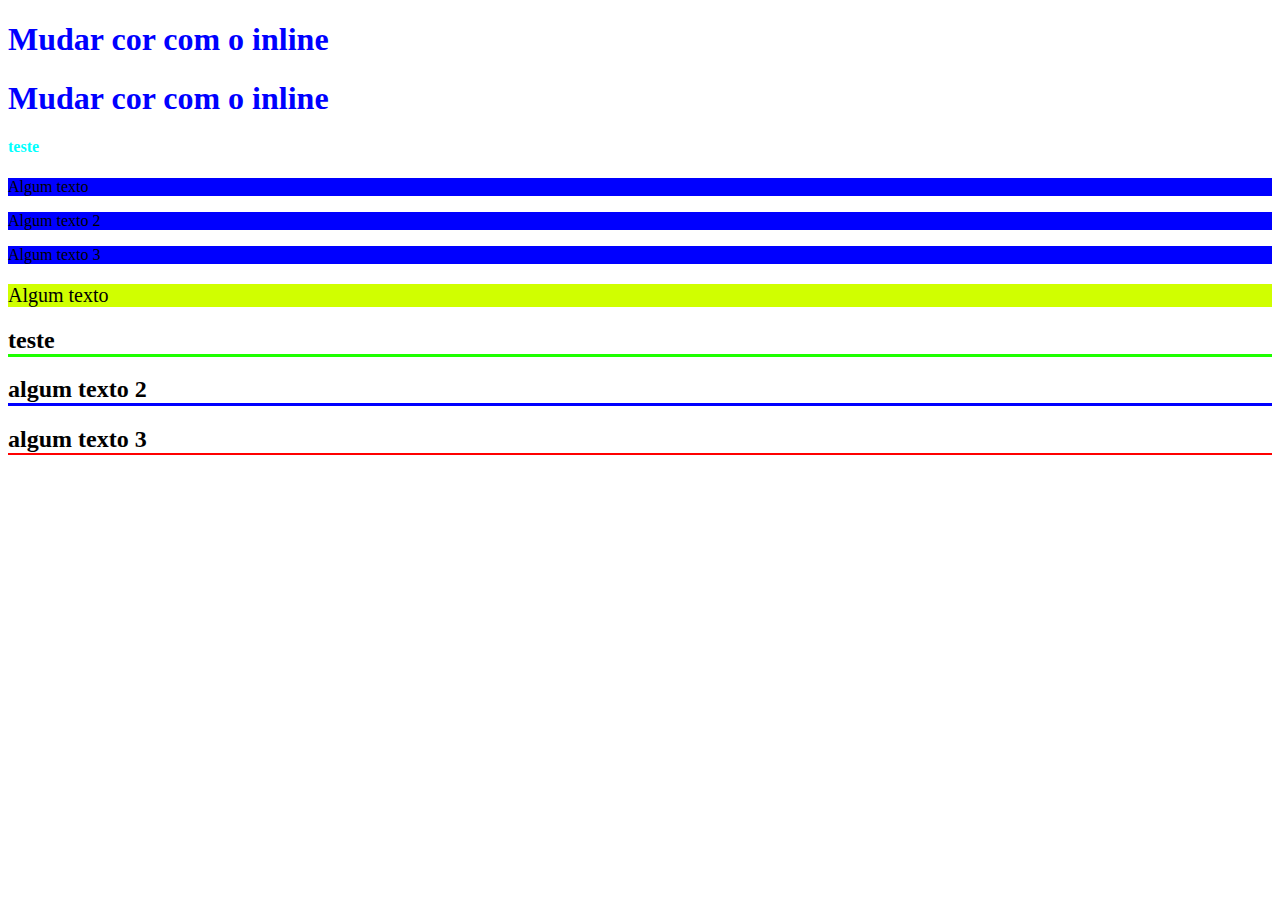
<file: CursoWeb/CSS/index.html>
<!DOCTYPE html>
<html lang="en">
<head>
    <meta charset="UTF-8">
    <meta name="viewport" content="width=device-width, initial-scale=1.0">
    <title>Document</title>
    <link rel="stylesheet" href="titles.css">
</head>
<body>
    <!-- inline CSS -->
    <h1 style="color: blue"> Mudar cor com o inline</h1>
    <h1 style="color: blue"> Mudar cor com o inline</h1>

    <h4>teste</h4>

    <!-- classes  -->
     <p class="Minhaclass">Algum texto</p>
     <p class="Minhaclass">Algum texto 2 </p>
     <p class="Minhaclass">Algum texto 3 </p>

     <!-- IDs -->
     <p id="meuTexto">Algum texto</p>

    <!-- multiplas regras, ordem de css  -->

    <!-- id > class > seletor de tag -->
    <h2 id="algumtitulo" class="titulo">teste</h2>
    <h2 class="titulo">algum texto 2</h2>
    <h2>algum texto 3</h2>

    

</body>
</html>
</file>
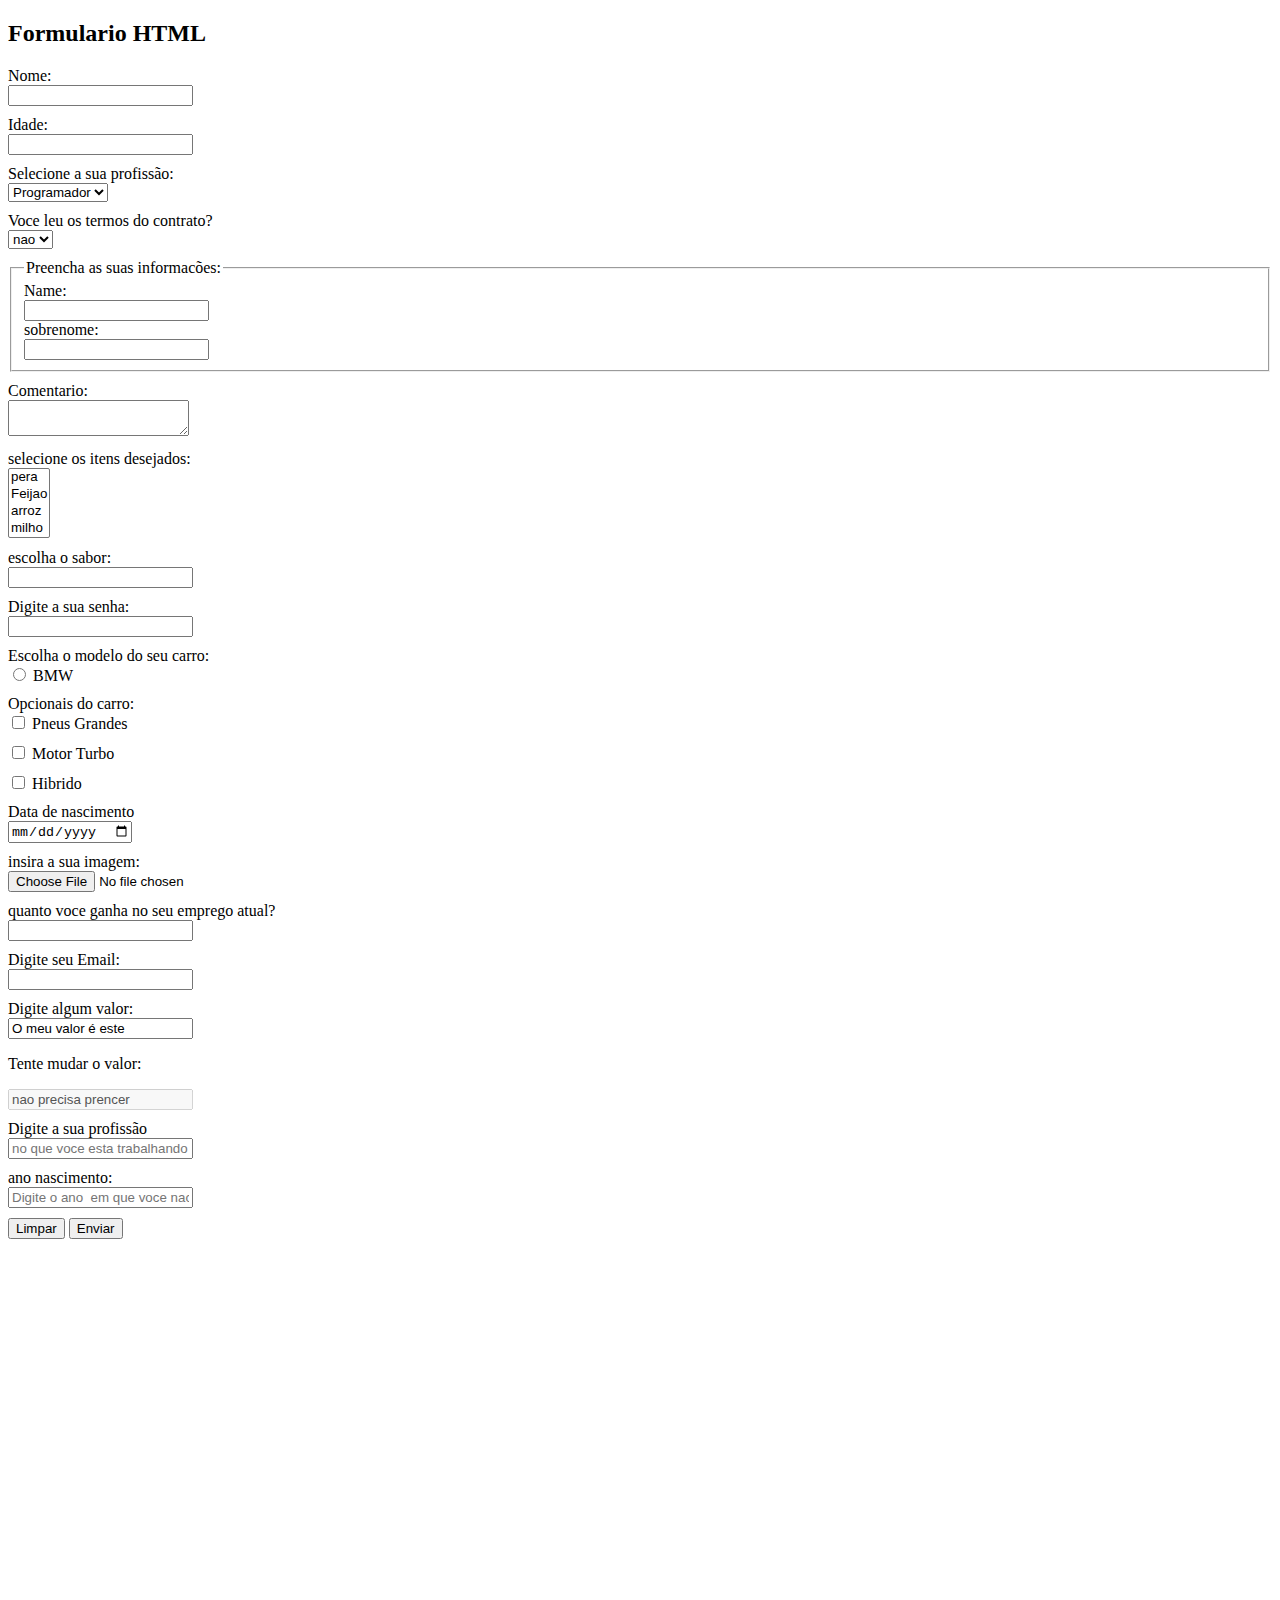
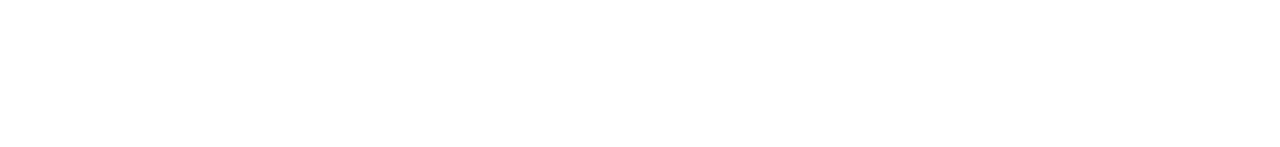
<file: CursoWeb/FORM/index.html>
<!DOCTYPE html>
<html lang="en">
<head>
    <meta charset="UTF-8">
    <meta name="viewport" content="width=device-width, initial-scale=1.0">
    <title>Formularios</title>
    <link rel="stylesheet" href="./css/styles.css">
</head>
<body>
    <h2>Formulario HTML</h2>
    <!-- Primeiro formulario -->
    <!-- atributos do formulario -->
    <form action="register.php" method="GET">  <!-- obter / postar -->
        <div>
            <label>Nome:</label>
            <input type="text">
        </div>

        <!-- Atributo nome -->
        <div>
            <!-- Atributo label -->
           <label for="Age">Idade:</label>
           <input type="text" name="age">
        </div>

        <!-- select  -->
        <div>
            <label for="job">Selecione a sua profissão:</label>
            <select name="job">
                <option value="Programador">Programador</option>
                <option value="Tester">Tester</option>
                <option value="Devops">Devops</option>
            </select>
        </div>

        <!-- Atributo select -->
         <div>
            <label for="contract">Voce leu os termos do contrato?</label>
            <select name="contract">
                <option value="Sim">Sim</option>
                <option value="nao" selected>nao</option>
            </select>
         </div>

         <!-- fieldset e legend -->
          <div>
            <fieldset>
                <legend>Preencha as suas informacões:</legend>
                <label for="firstname">Name:</label>
                <input type="text" name="firstname">
                <label for="lastname">sobrenome:</label>
                <input type="text" name="lastname">
            </fieldset>
          </div>

         <!-- textarea -->
          <div>
            <label for="comment">Comentario:</label>
            <textarea name="comment"></textarea>
          </div>

         <!--   multiplas opcoes -->
            <div>
                <label for="items">selecione os itens desejados:</label>
                <select name="items" multiple>
                    <option value="pera">pera</option>
                    <option value="feijao">Feijao</option>
                    <option value="arroz">arroz</option>
                    <option value="milho">milho</option>
                </select>
            </div>

            <!-- datalist -->

        <div>
            <label for="flavor">escolha o sabor:</label>
            <input type="text" list="flavor" name="flavor">

            <datalist id="flavor">
                <option value="Cereja">Cereja</option>
                <option value="Morango">Morango</option>
                <option value="Abacaxi">Abacaxi</option>
                <option value="Chocolate">Chocolate</option>
            </datalist>
        </div>

        <!-- senha -->
        <div>
            <label for="password">Digite a sua senha:</label>
            <input type="password" name="password">
        </div>

        <!-- radio button -->

        <div>
            <label for="car_model">Escolha o modelo do seu carro:</label>
            <div class="radio">
                <input type="radio" value="bmw" name="car_model">
                <label for="bmw">BMW</label>
            </div>
        </div>

        <!-- checkbox -->
         <div>
            <label for="optionals">Opcionais do carro:</label>
            
            <div class="radio">
                <input type="checkbox" name="optionals[]" value="big_tires">
                <label for="big_tires">Pneus Grandes</label>
            </div>
            <div class="radio">
                <input type="checkbox" name="optionals[]" value="big_tires">
                <label for="turbo_engine">Motor Turbo</label>
            </div>
            <div class="radio">
                <input type="checkbox" name="optionals[]" value="big_tires">
                <label for="hybrid">Hibrido</label>
            </div>

         </div>

         <!-- datas -->
         <div>
            <label for="birthday">Data de nascimento</label>
            <input type="date" name="birthday">
         </div>

         <!-- arquivos -->
          <div>
            <label for="image">insira a sua imagem:</label>
            <input type="file" name="image">
          </div>

          <!-- numeros -->
           <div>
            <label for="salary">quanto voce ganha no seu emprego atual?</label>
            <input type="number" name="salary">
           </div>

           <!-- Email -->
            <div>
                <label for="email">Digite seu Email:</label>
                <input type="email" name="email">
            </div>
           
            <!-- value -->
            <div>
                <label for="value">Digite algum valor:</label>
                <input type="text" value="O meu valor é este" name="value">
            </div> 

            <!-- disable -->
            <div>
                <p>Tente mudar o valor:</p>
                <input type="text" value="nao precisa prencer" disabled>
            </div>

            <!-- placeholder -->
             <div>
                <label for="currentjob">Digite a sua profissão</label>
                <input type="text" name="currentjob" placeholder="no que voce esta trabalhando atual?">
             </div>

            <!-- required -->
             <div>
                <label for="birthyear">ano nascimento:</label>
                <input type="text" placeholder="Digite o ano  em que voce naceu" required>
            </div>
        <!-- resetar form -->
         <input type="reset" value="Limpar">

        <!-- envio de form -->
         <input type="submit" value="Enviar">



    </form>
    
</body>
</html>
</file>
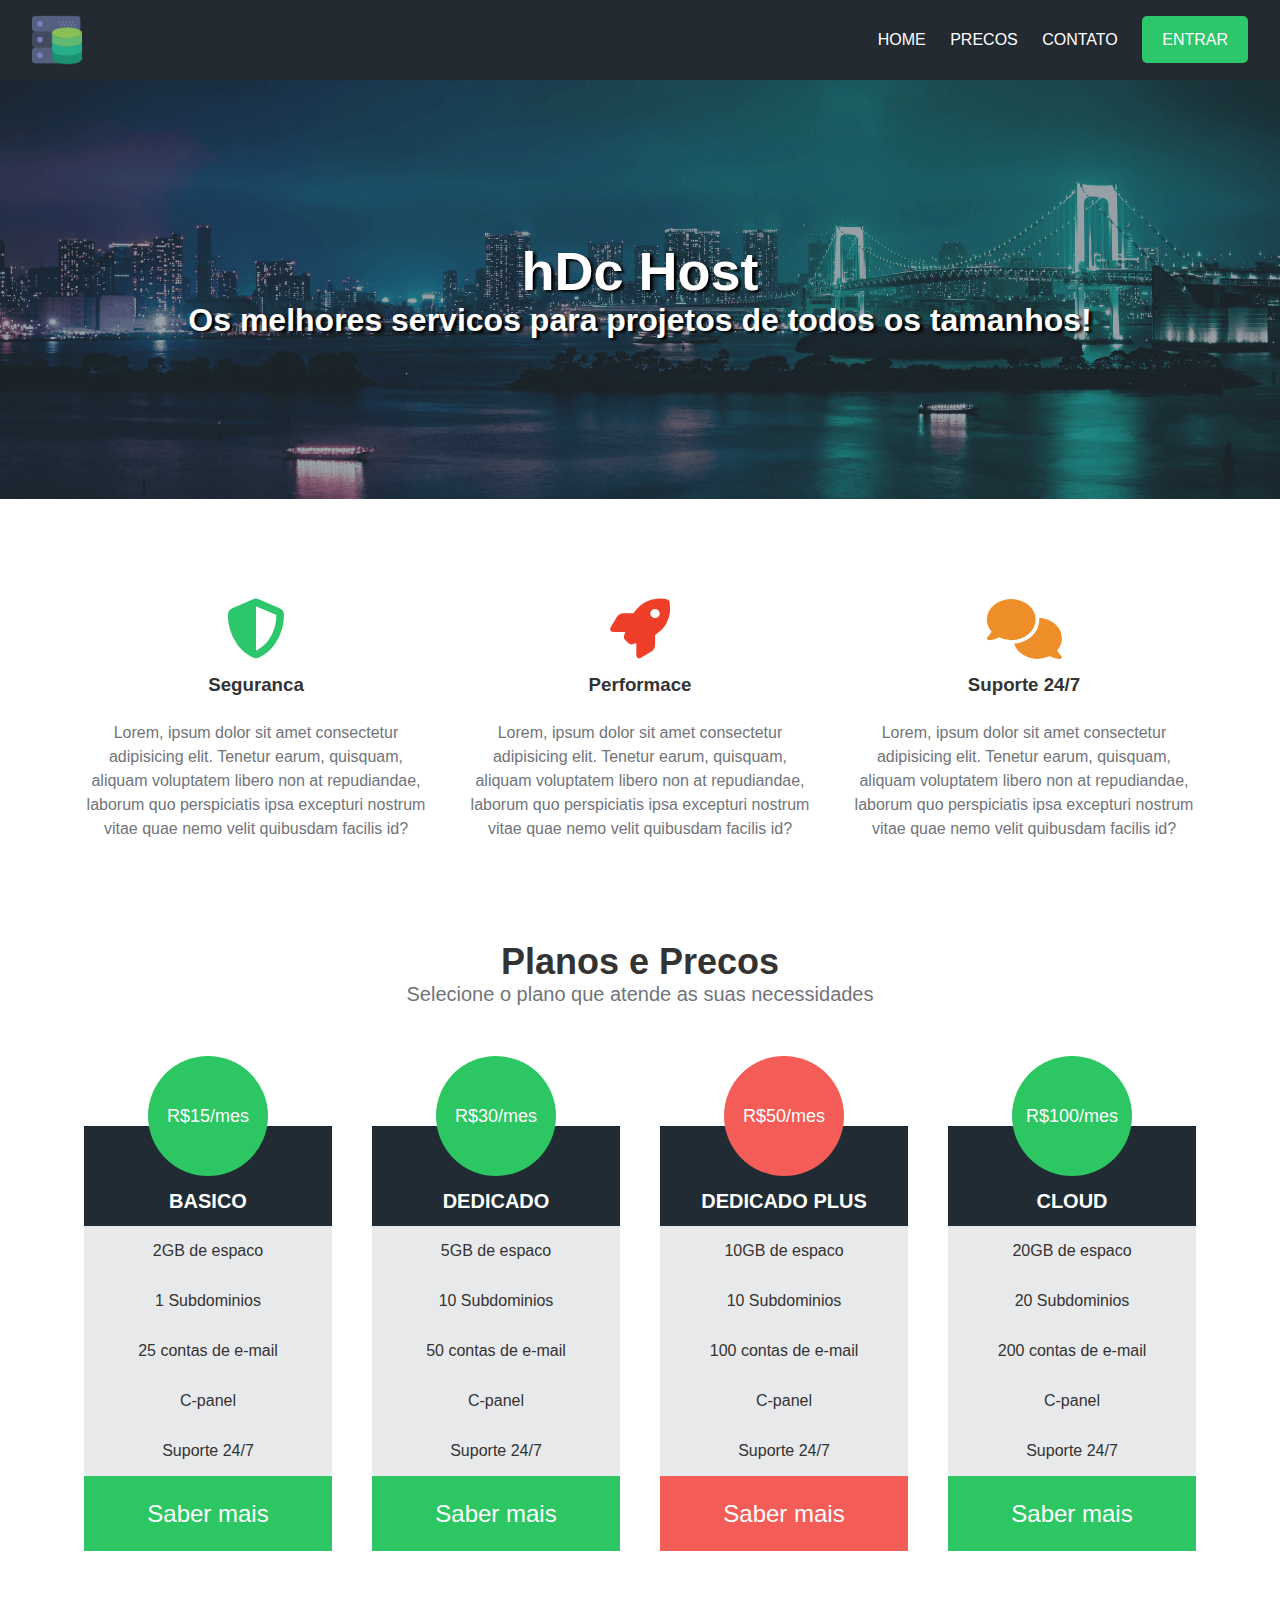
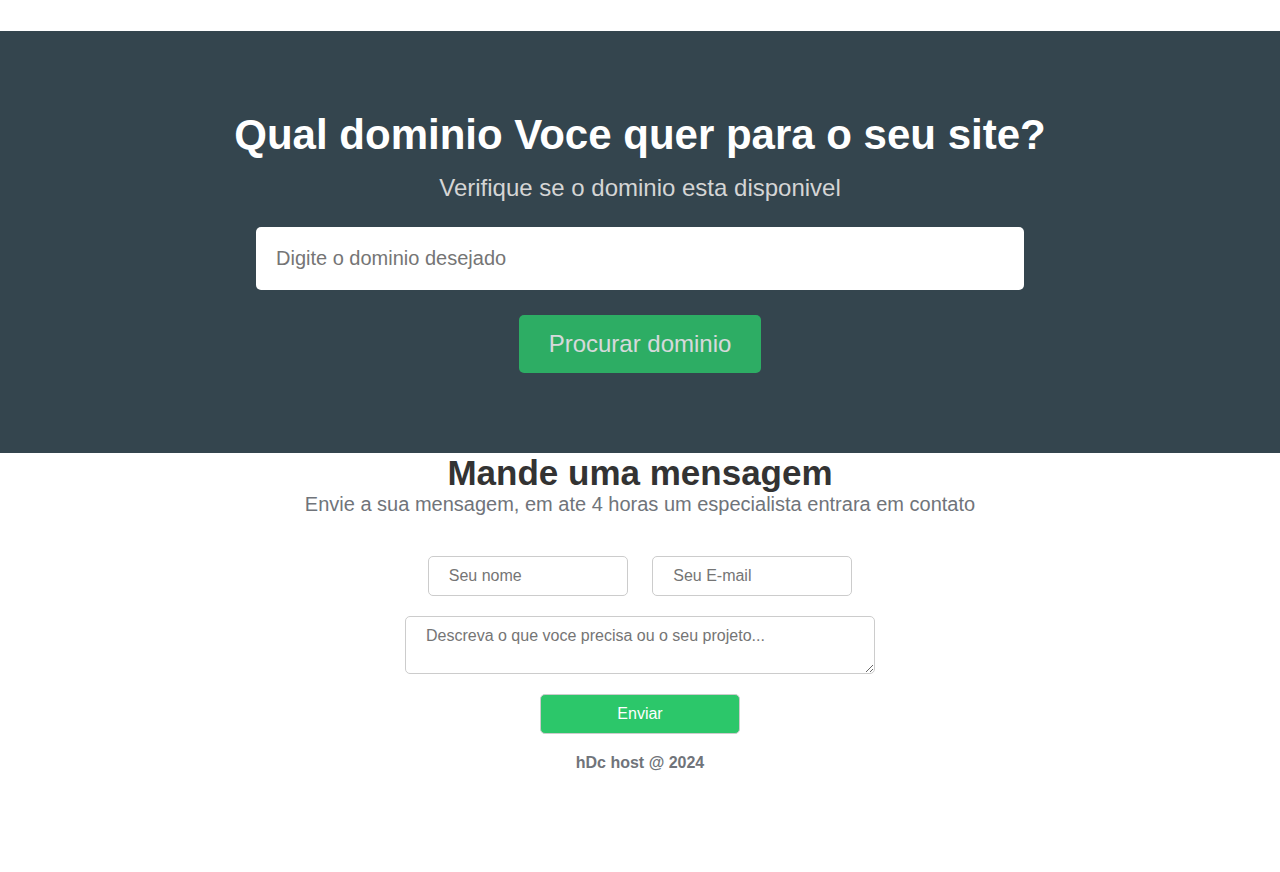
<file: CursoWeb/HDC_host/index.html>
<!DOCTYPE html>
<html lang="en">

<head>
    <meta charset="UTF-8">
    <meta name="viewport" content="width=device-width, initial-scale=1.0">
    <title>Document</title>
    <!-- icon -->
    <link rel="stylesheet" href="https://cdnjs.cloudflare.com/ajax/libs/font-awesome/6.7.2/css/all.min.css"
        integrity="sha512-Evv84Mr4kqVGRNSgIGL/F/aIDqQb7xQ2vcrdIwxfjThSH8CSR7PBEakCr51Ck+w+/U6swU2Im1vVX0SVk9ABhg=="
        crossorigin="anonymous" referrerpolicy="no-referrer" />
    <link rel="stylesheet" href="css/styles.css">
</head>

<body>
    <div class="conteiner">
        <div class="navbar-container">
            <nav>
                <a href="#">
                    <img src="img/hdchostlogo.png" alt="hDC Host" class="logo">
                </a>

                <ul class="navbar-items">
                    <li>
                        <a href="#">Home</a>
                    </li>
                    <li>
                        <a href="#">Precos</a>
                    </li>
                    <li>
                        <a href="#">Contato</a>
                    </li>
                    <li>
                        <a href="#" class="default-btn">Entrar</a>
                    </li>
                </ul>
            </nav>

        </div>
        <main>
            <!-- conteudo principal -->
            <div class="main-banner">
                <h1>hDc Host</h1>
                <p>Os melhores servicos para projetos de todos os tamanhos!</p>
            </div>

            <section class="services-container">
                <ul>
                    <li>
                        <i class="fas fa-shield-alt"></i>
                        <h3>Seguranca</h3>
                        <p>Lorem, ipsum dolor sit amet consectetur adipisicing elit. Tenetur earum, quisquam, aliquam
                            voluptatem libero non at repudiandae, laborum quo perspiciatis ipsa excepturi nostrum vitae
                            quae nemo velit quibusdam facilis id?</p>
                    </li>

                    <li>
                        <i class="fas fa-rocket"></i>
                        <h3>Performace</h3>
                        <p>Lorem, ipsum dolor sit amet consectetur adipisicing elit. Tenetur earum, quisquam, aliquam
                            voluptatem libero non at repudiandae, laborum quo perspiciatis ipsa excepturi nostrum vitae
                            quae nemo velit quibusdam facilis id?</p>
                    </li>
                    
                    <li>
                        <i class="fas fa-comments"></i>
                        <h3>Suporte 24/7</h3>
                        <p>Lorem, ipsum dolor sit amet consectetur adipisicing elit. Tenetur earum, quisquam, aliquam
                            voluptatem libero non at repudiandae, laborum quo perspiciatis ipsa excepturi nostrum vitae
                            quae nemo velit quibusdam facilis id?</p>
                    </li>
                </ul>
            </section>
            <section class="pricing-container">
                <h2>Planos e Precos</h2>
                <p>Selecione o plano que atende as suas necessidades</p>
                <div class="plans-container">
                    <div class="plan">
                        <ul>
                            <li class="price">R$15/mes</li>
                            <li class="plan-name">Basico</li>
                            <li>2GB de espaco</li>
                            <li>1 Subdominios</li>
                            <li>25 contas de e-mail</li>
                            <li>C-panel</li>
                            <li>Suporte 24/7</li>
                            <li class="plan-btn">Saber mais</li>
                        </ul>
                    </div>

                    <div class="plan">
                        <ul>
                            <li class="price">R$30/mes</li>
                            <li class="plan-name">Dedicado</li>
                            <li>5GB de espaco</li>
                            <li>10 Subdominios</li>
                            <li>50 contas de e-mail</li>
                            <li>C-panel</li>
                            <li>Suporte 24/7</li>
                            <li class="plan-btn">Saber mais</li>
                        </ul>
                    </div>

                    <div class="plan">
                        <ul>
                            <li class="price  recommended">R$50/mes</li>
                            <li class="plan-name">Dedicado plus</li>
                            <li>10GB de espaco</li>
                            <li>10 Subdominios</li>
                            <li>100 contas de e-mail</li>
                            <li>C-panel</li>
                            <li>Suporte 24/7</li>
                            <li class="plan-btn  recommended">Saber mais</li>
                        </ul>
                    </div>

                    <div class="plan">
                        <ul>
                            <li class="price">R$100/mes</li>
                            <li class="plan-name">Cloud</li>
                            <li>20GB de espaco</li>
                            <li>20 Subdominios</li>
                            <li>200 contas de e-mail</li>
                            <li>C-panel</li>
                            <li>Suporte 24/7</li>
                            <li class="plan-btn">Saber mais</li>
                        </ul>
                    </div>
                </div>
            </section>
            <section class="searchdomain-container">
                <h2>Qual dominio Voce quer para o seu site?</h2>
                <p>Verifique se o dominio esta disponivel</p>
                <form>
                    <input 
                    type="text"
                    name="domain"
                    id="domain"
                    placeholder="Digite o dominio desejado">
                    <input type="submit" value="Procurar dominio">
                </form>
            </section>

            <section class="contact-container">
                <h2>Mande uma mensagem</h2>
                <p>Envie a sua mensagem, em ate 4 horas um especialista entrara em contato</p>
                <form>
                    <input type="text" name="name" id="name" placeholder="Seu nome" >
                    <input type="Email" name="Email" id="Email" placeholder="Seu E-mail" >
                    <textarea 
                    name="message" 
                    id="message" 
                    placeholder="Descreva o que voce precisa ou o seu projeto..."
                    ></textarea>
                    <input type="submit" value="Enviar">
                </form>
            </section>
        </main>
        <footer>
            <p>hDc host @ 2024</p>
        </footer>
    </div>
</body>

</html>
</file>
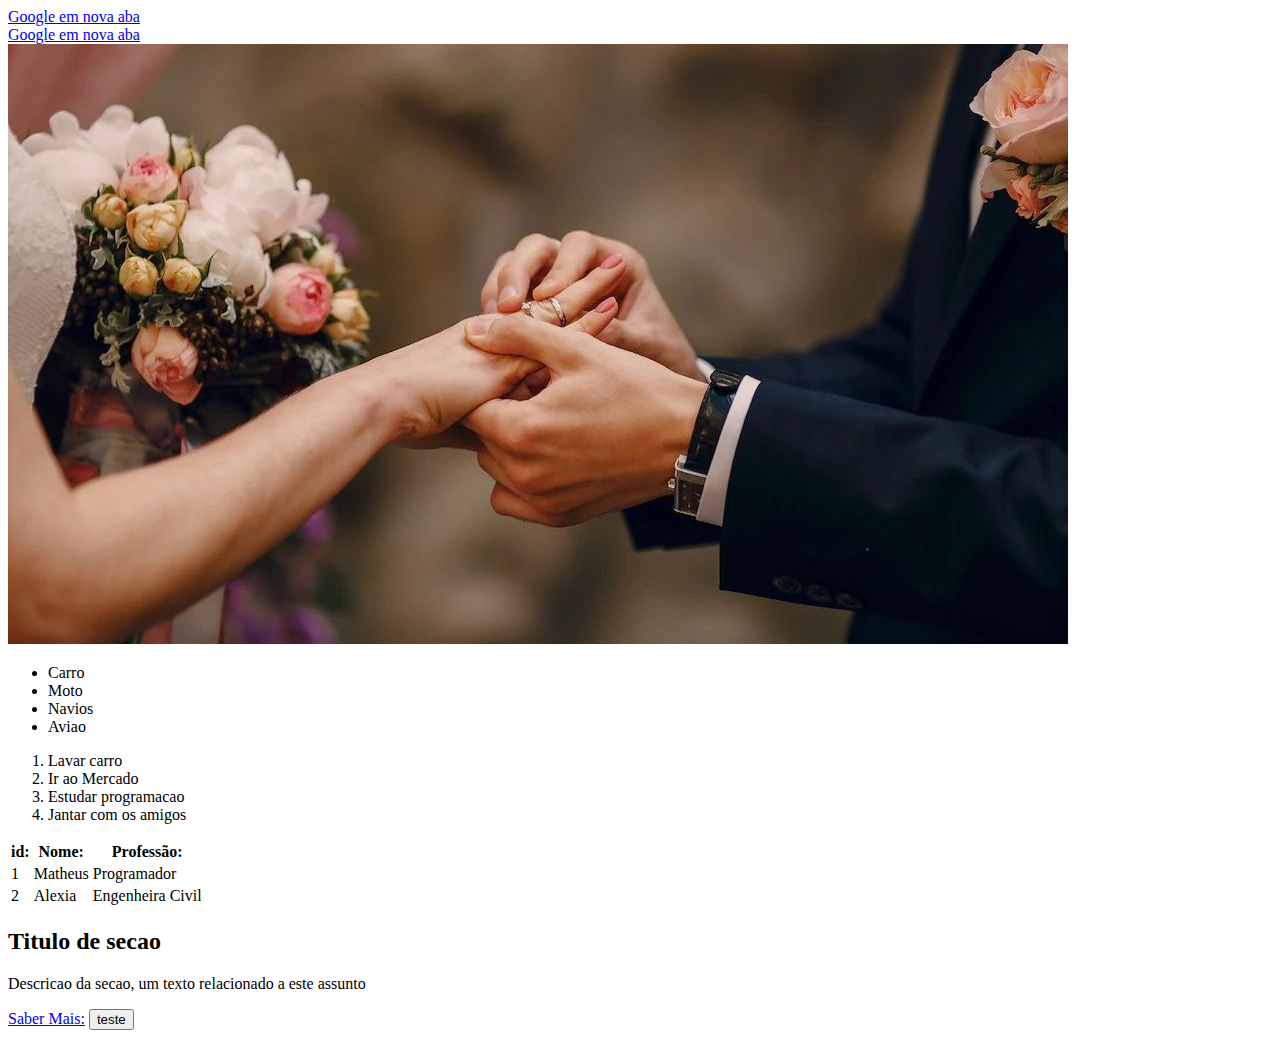
<file: CursoWeb/HTMl/index.html>
<!DOCTYPE html>
<html lang="en">
<head>
    <meta charset="UTF-8">
    <meta name="viewport" content="width=device-width, initial-scale=1.0">
    <title>Aprendendo HTML</title>
</head>
<body>


    <!-- Atributos -->
    <a href="https://google.com">Google em nova aba</a>
    <br>
    <a href="https://google.com" target="_blank">Google em nova aba</a>
    <br>

     <!-- imagem -->
    <img src="./img/casamento.jpg" alt="casamento">
    <br>

    <!-- listas nao ordenadas -->
    <ul>
        <li>Carro</li>
        <li>Moto</li>
        <li>Navios</li>
        <li>Aviao</li>
    </ul>

    <!-- listas ordenadas -->

    <ol>
        <li>Lavar carro</li>
        <li>Ir ao Mercado</li>
        <li>Estudar programacao</li>
        <li>Jantar com os amigos</li>
    </ol>

    <!-- Tabela -->
     <table>
        <tr>
            <th>id:</th>
            <th>Nome:</th>
            <th>Professão:</th>
        </tr>
        <tr>
            <td>1</td>
            <td>Matheus</td>
            <td>Programador</td>
        </tr>
        <tr>
            <td>2</td>
            <td>Alexia</td>
            <td>Engenheira Civil</td>
        </tr>
     </table>

     	<!-- div -->
     <div>
        <h2>Titulo de secao</h2>
        <p>Descricao da secao, um texto relacionado a este assunto</p>
        <a href="#">Saber Mais:</a>
        <button>teste</button>
     </div>    

</body>
</html>
</file>
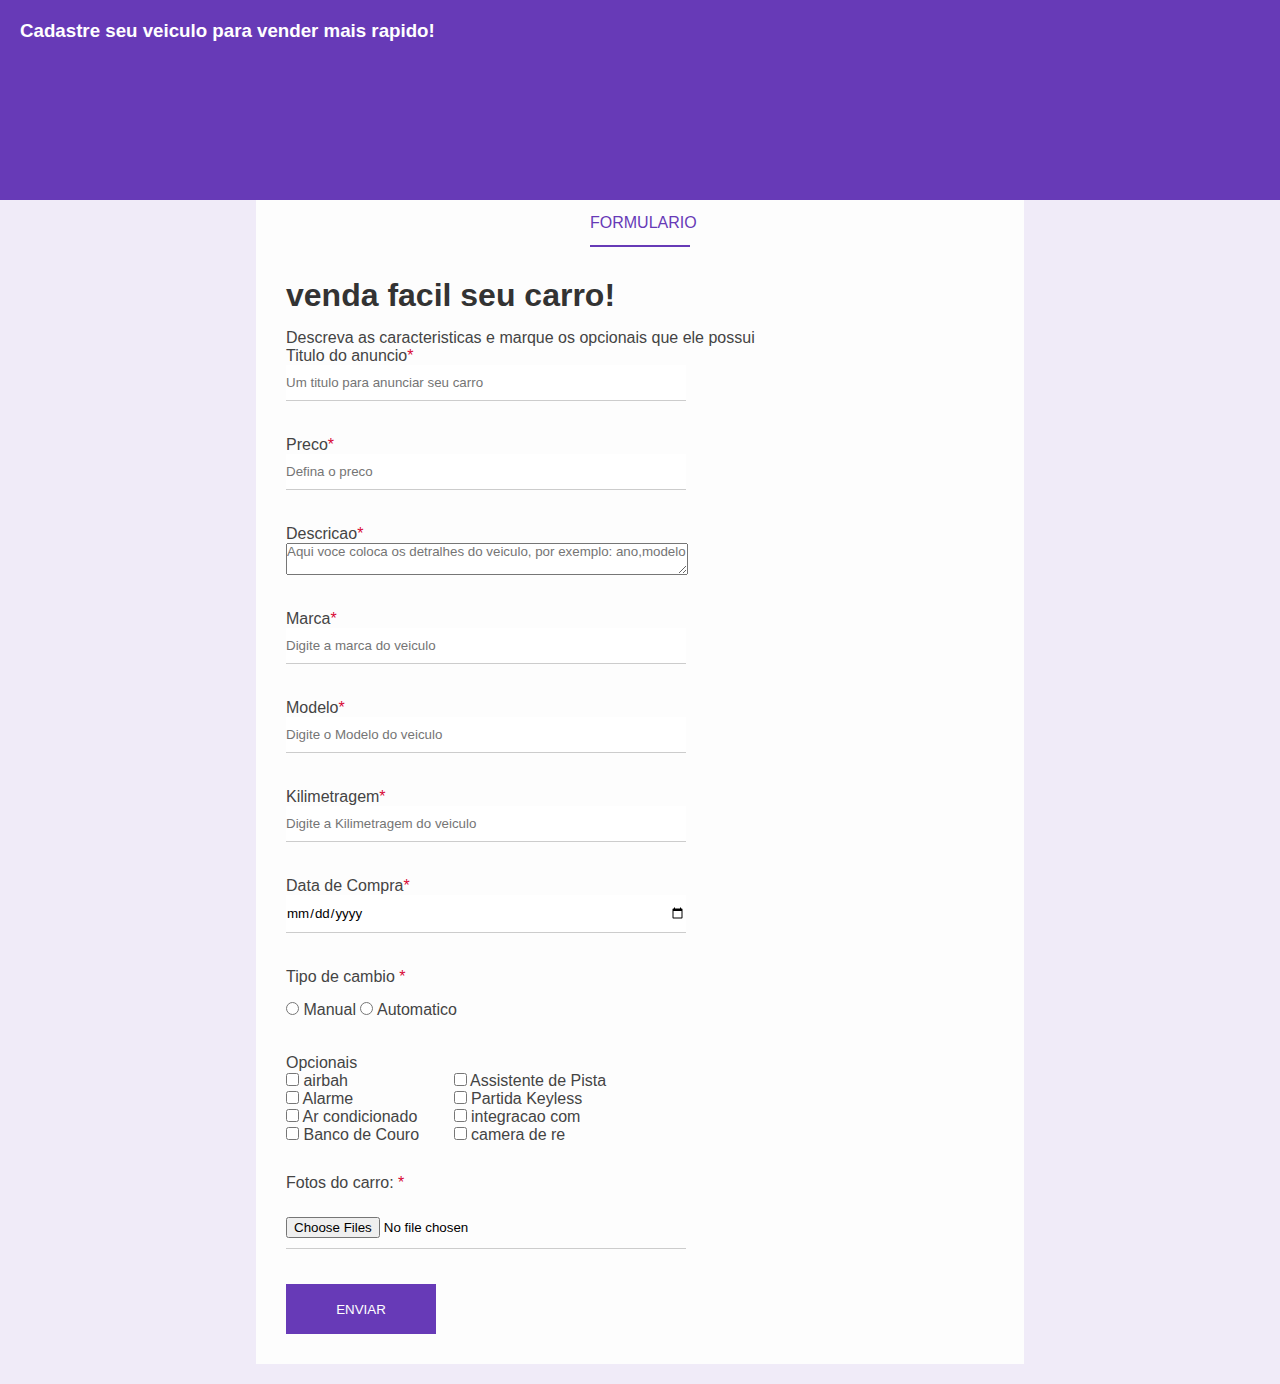
<file: CursoWeb/Projetoforms/index.html>
<!DOCTYPE html>
<html lang="en">
<head>
    <meta charset="UTF-8">
    <meta name="viewport" content="width=device-width, initial-scale=1.0">
    <title>Document</title>
    <link rel="stylesheet" href="./Css/syyles.css">
</head>
<body>
    <div class="conteiner">
        <div class="header">
            <h3>Cadastre seu veiculo para vender mais rapido!</h3>
        </div>
        <div class="form-container">
            <div class="form-header">
                <p>Formulario</p>
            </div>
            <div class="form-body">
                <h1 class="form-title">venda facil seu carro!</h1>
                <p>Descreva as caracteristicas e marque os opcionais que ele possui</p>
            
                <form>
                    <div class="box-input">
                        <label for="title">Titulo do anuncio<span class="required-field">*</span></label>
                        <input 
                        type="text" 
                        name="title" 
                        id="title"
                        class="block"
                        placeholder="Um titulo para anunciar seu carro"
                        minlength="1"
                        maxlength="30"
                        required>
                    </div>

                    <div class="box-input">
                        <label for="price">Preco<span class="required-field">*</span></label>
                        <input 
                        type="number" 
                        name="price" 
                        id="title"
                        class="block"
                        placeholder="Defina o preco"
                        required>
                    </div>

                    <div class="box-input">
                            <label for="description">Descricao<span class="required-field">*</span></label>
                        <textarea name="description" 
                            id="description" 
                            class="block" 
                            placeholder="Aqui voce coloca os detralhes do veiculo, por exemplo: ano,modelo"
                            ></textarea>

                    </div>

                    <div class="box-input">
                        <label for="brand">Marca<span class="required-field">*</span></label>
                        <input 
                        type="text" 
                        name="brand" 
                        id="title"
                        class="block"
                        placeholder="Digite a marca do veiculo"
                        required>
                    </div>

                    <div class="box-input">
                        <label for="model">Modelo<span class="required-field">*</span></label>
                        <input 
                        type="text" 
                        name="model" 
                        id="model"
                        class="block"
                        placeholder="Digite o Modelo do veiculo"
                        required>
                    </div>

                    <div class="box-input">
                        <label for="mileage">Kilimetragem<span class="required-field">*</span></label>
                        <input 
                        type="text" 
                        name="mileage" 
                        id="mileage"
                        class="block"
                        placeholder="Digite a Kilimetragem do veiculo"
                        required>
                    </div>

                    <div class="box-input">
                        <label for="purchase_date">Data de Compra<span class="required-field">*</span></label>
                        <input 
                        type="date" 
                        name="purchase_date" 
                        id="purchase_date"
                        class="block"
                        required>
                    </div>

                    <div class="box-input">
                        <p>Tipo de cambio <span class="required-field">*</span></p>
                        <input type="radio" id="manual" name="gear">
                        <label for="manual">Manual</label>
                        
                        <input type="radio" id="auto" name="gear">
                        <label for="auto">Automatico</label>
                    </div>

                    <div class="optional-box">
                        <p>Opcionais</p>
                        <ul class="optional-list">
                            <li>
                                <input type="checkbox" id="airbag" name="optional[]" value="airbag">
                                <label for="airbag">airbah</label>
                            </li>
                            <li>
                                <input type="checkbox" id="alarme" name="optional[]" value="airbag">
                                <label for="alarme">Alarme</label>
                            </li>
                            <li>
                                <input type="checkbox" id="ac" name="optional[]" value="airbag">
                                <label for="ac">Ar condicionado</label>
                            </li>
                            <li>
                                <input type="checkbox" id="leather_seat" name="optional[]" value="leather_seat">
                                <label for="leather_seat">Banco de Couro</label>
                            </li>
                            
                            
                        </ul>
                    </div>

                    

                    <div class="optional-box">
                        <ul class="optional-list">
                            <li>
                                <input type="checkbox" id="lane_assist" name="optional[]" value="lane_assist">
                                <label for="lane_assist">Assistente de Pista</label>
                            </li>
                            <li>
                                <input type="checkbox" id="keyless" name="optional[]" value="keyless">
                                <label for="keyless">Partida Keyless</label>
                            </li>
                            <li>
                                <input type="checkbox" id="smartphone" name="optional[]" value="smartphone">
                                <label for="smartphone">integracao com</label>
                            </li>
                            <li>
                                <input type="checkbox" id="reverse_camera" name="optional[]" value="reverse_camera">
                                <label for="reverse_camera">camera de re</label>
                            </li>
                            
                            
                        </ul>
                    </div>

                    <div class="box-input">
                        <p>Fotos do carro: <span class="required-field">*</span></p>
                        <input type="file" multiple accept="imagem/png, image/jpg" id="images" name="images" required>
                    </div>
                    
                    <input type="submit" value="Enviar" class="btn-submit">
                </form>

            </div>
        </div>
    </div>
   
</body>
</html>
</file>
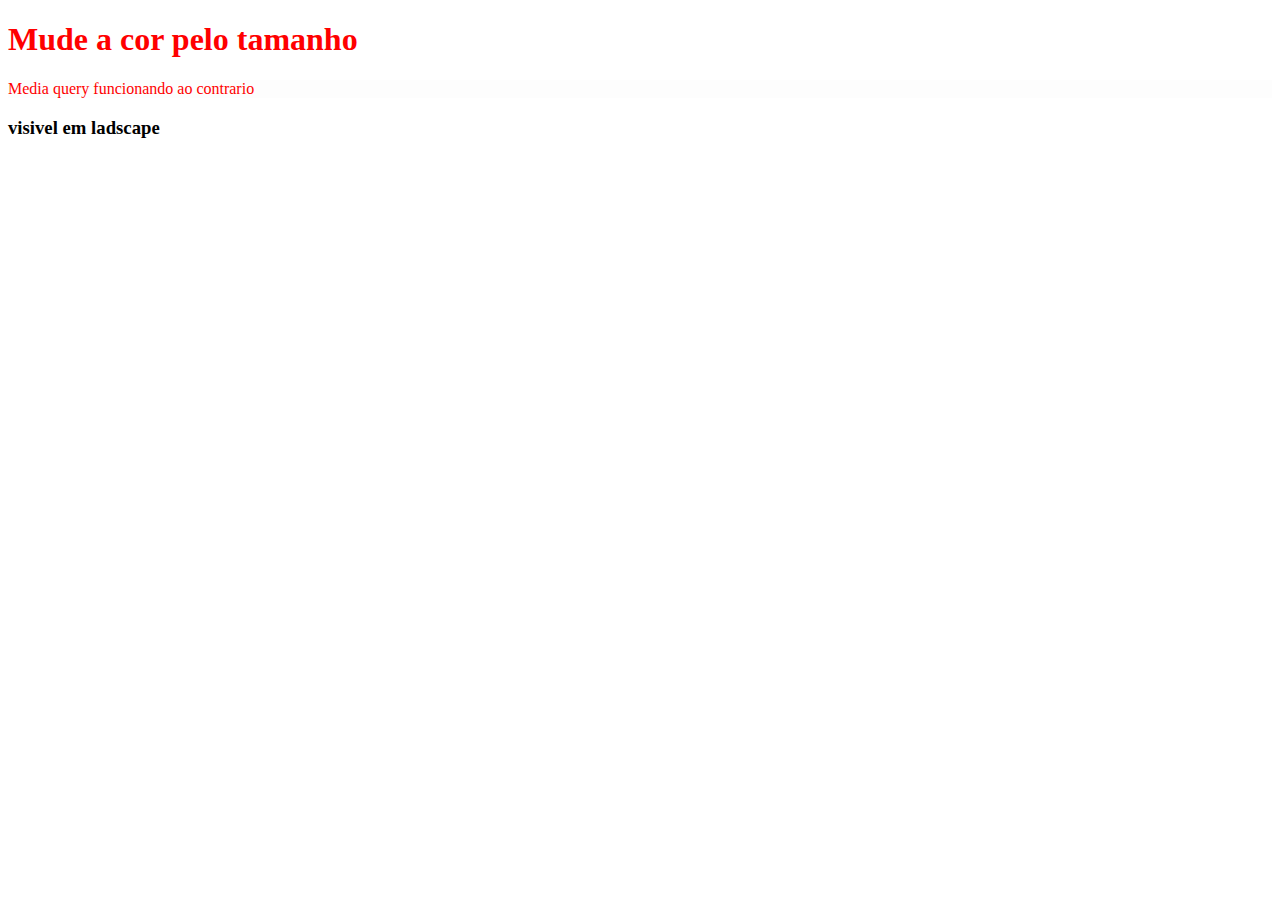
<file: CursoWeb/Responsividade/index.html>
<!DOCTYPE html>
<html lang="en">
<head>
    <meta charset="UTF-8">
    <!-- meta tag de responsividade -->
    <meta name="viewport" content="width=device-width, initial-scale=1.0">
    <title>Responsividade</title>
    <link rel="stylesheet" href="CSS/styles.css">
</head>
<body>
    <h1>Mude a cor pelo tamanho</h1>

    <p>Media query funcionando ao contrario</p>

    <h3>visivel em ladscape</h3>
    
</body>
</html>
</file>
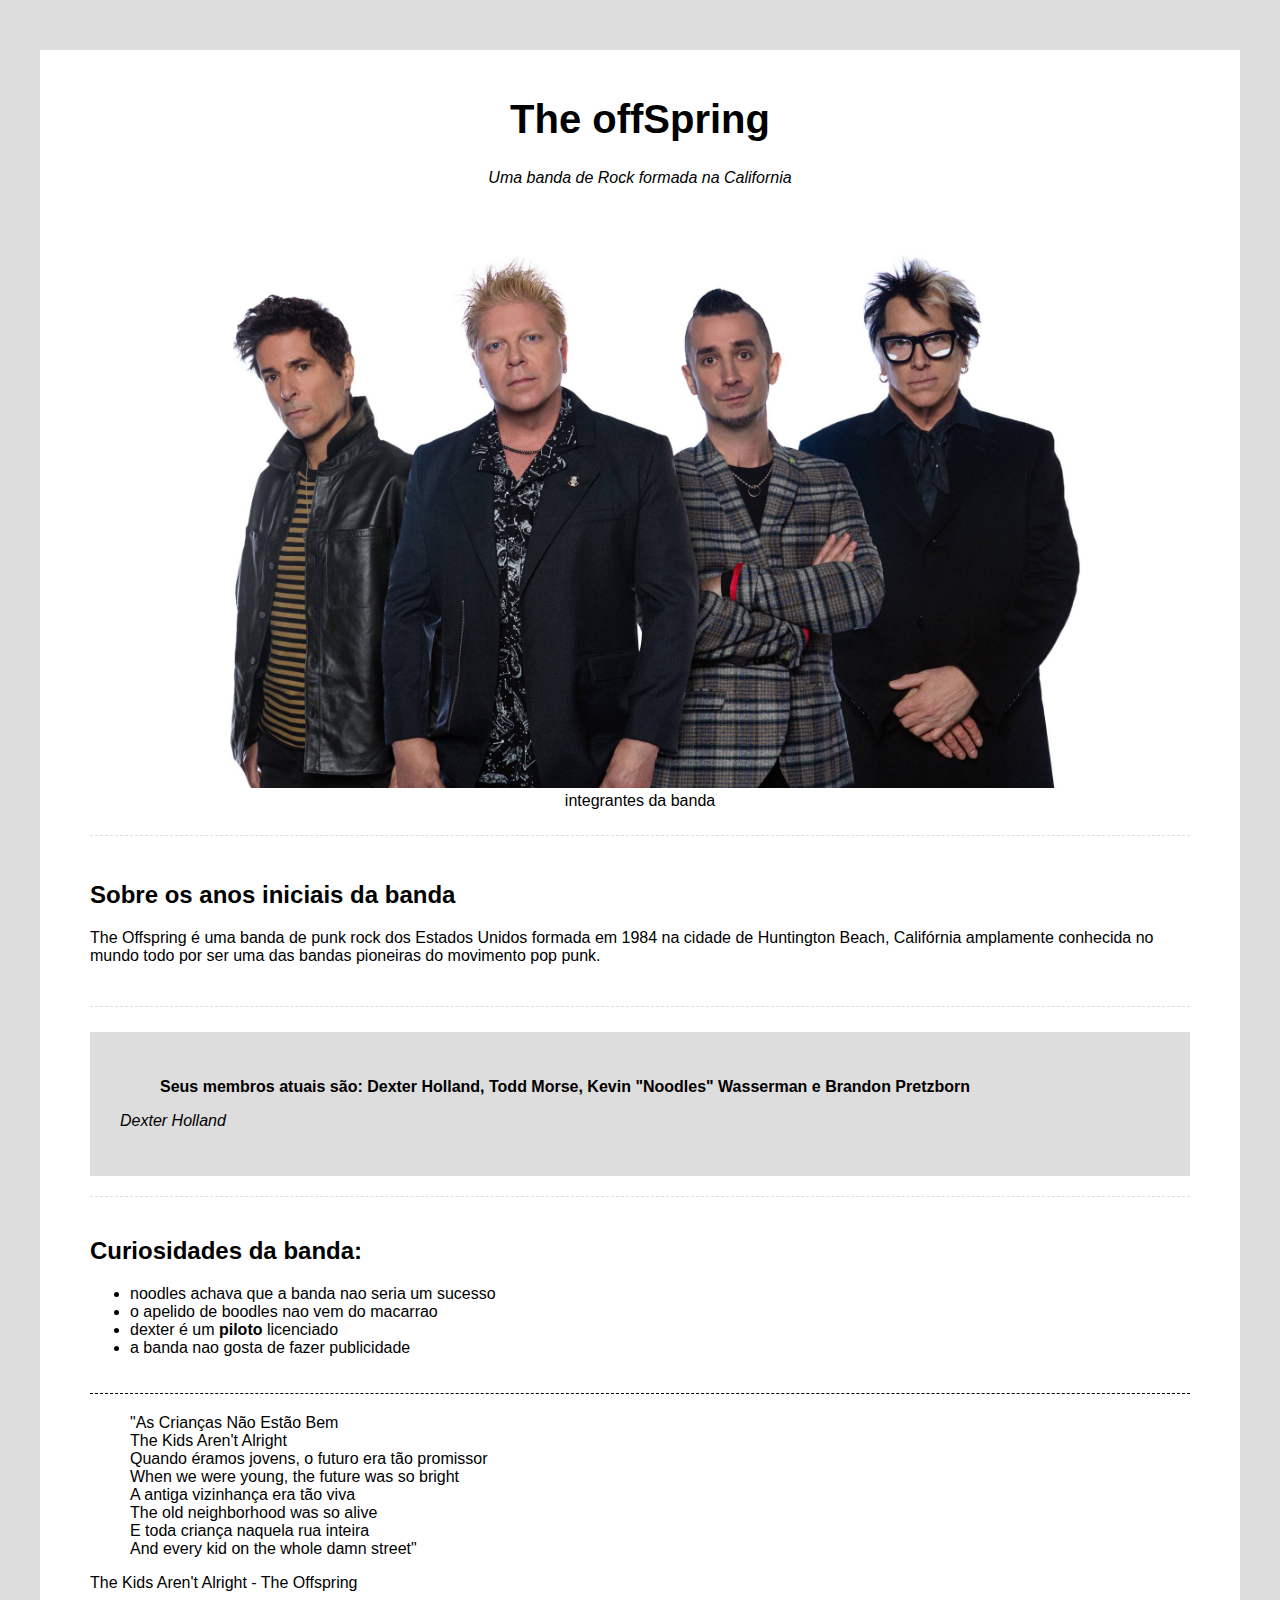
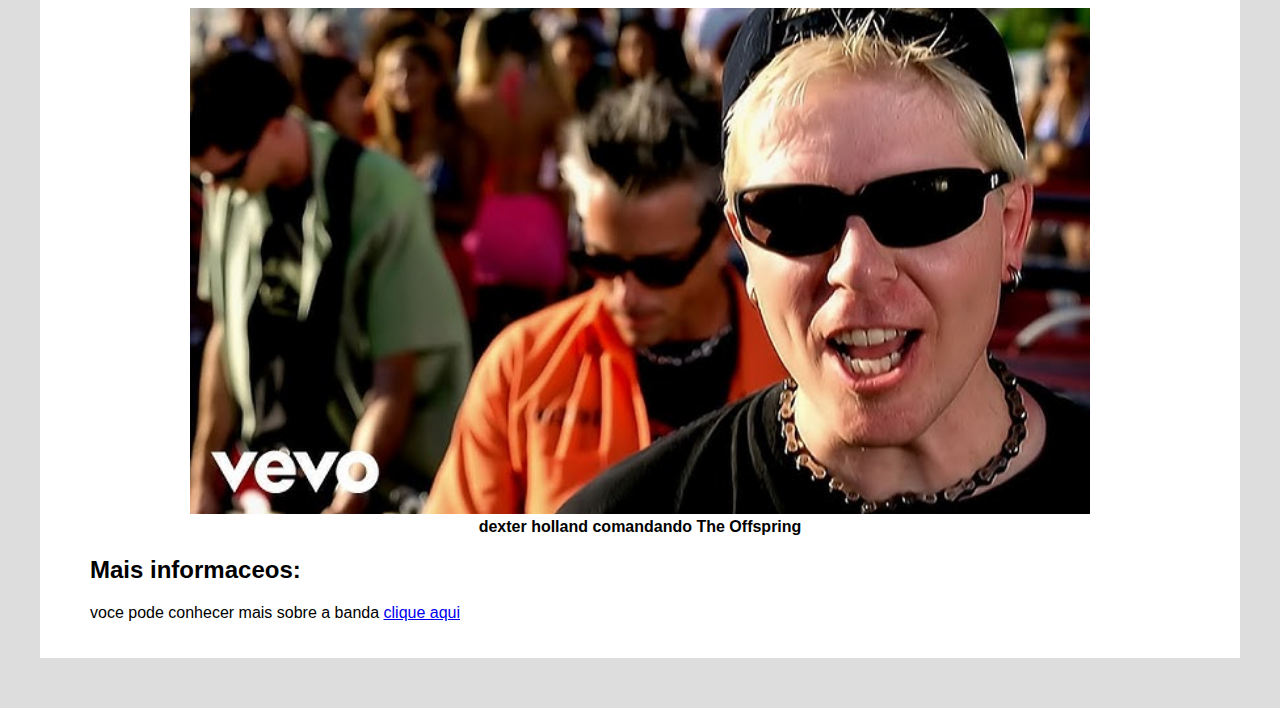
<file: CursoWeb/TRIBUTO/index.html>
<!DOCTYPE html>
<html lang="en">
<head>
    <meta charset="UTF-8">
    <meta name="viewport" content="width=device-width, initial-scale=1.0">
    <title>Pagina de Tributo: The offSpring</title>
    <link rel="stylesheet" href="./Css/styless.css">
</head>
<body>
    <div class="container">
        <!-- Cabecalho -->
        <div class="header">
            <h1 class="main-title">The offSpring</h1>
            <p class="main-paragraph">Uma banda de Rock formada na California</p>
        </div>
        <!-- imagem de destaque -->
         <div class="featured-image">
            <figure>
                <img src="img/img1.jpg" alt="A banda The offSpring">
                <figcaption>integrantes da banda</figcaption>
            </figure>
         </div>
         <!-- Biografia -->
         <div class="biography-conteiner">
            <h2>Sobre os anos iniciais da banda</h2>
            <p>The Offspring é uma banda de punk rock dos Estados Unidos formada em 1984 na cidade 
                de Huntington Beach, Califórnia amplamente conhecida no mundo todo por ser uma das 
                bandas pioneiras do movimento pop punk. </p>

         </div>
         <!-- Conteiner de citacao -->
          <div class="quotes-container">
            <blockquote>
                Seus membros atuais são: Dexter Holland, Todd Morse, Kevin "Noodles" Wasserman e Brandon Pretzborn
            </blockquote>
            <p>Dexter Holland</p>
          </div>

          <!-- Curiosidades -->
           <div class="curiosities-conteiner">
            <h2>Curiosidades da banda:</h2>
            <ul>
                <li>noodles achava que a banda nao seria um sucesso</li>
                <li>o apelido de boodles nao vem do macarrao</li>
                <li>dexter é um <span class="bold">piloto</span> licenciado</li>
                <li>a banda nao gosta de fazer publicidade</li>
            </ul>
           </div>

           <!-- segunda citacao -->
            <blockquote>"As Crianças Não Estão Bem<br>
                The Kids Aren't Alright<br>
                Quando éramos jovens, o futuro era tão promissor<br>
                When we were young, the future was so bright<br>
                
                A antiga vizinhança era tão viva<br>
                The old neighborhood was so alive<br>
                
                E toda criança naquela rua inteira<br>
                And every kid on the whole damn street"
            </blockquote>
            <p>The Kids Aren't Alright - The Offspring</p> 
        

        <!-- segunda imagem -->
         <div class="img-bold">
            <figure>
                <img src="img/img2.jpg" alt=" The Offspring em um show">
                <figcaption>dexter holland comandando The Offspring</figcaption>
            </figure>
         </div>
         <!-- mais informacoes -->
          <div class="moreinfo-container">
            <h2>Mais informaceos:</h2>
            <p>voce pode conhecer mais sobre a banda <a href="https://pt.wikipedia.org/wiki/The_Offspring">clique aqui</a></p>
          </div>
        </div>
</body>
</html>
</file>
<file: CursoWeb/CSS/titles.css>
h4{
    color: aqua;
}

.Minhaclass{
    background-color: blue;
}

#meuTexto{
    background-color: rgb(208, 255, 0);
    font-size: 20px;
}

h2{
    border-bottom: 2px solid red;
}


.titulo {
    border-bottom: 3px solid blue;
}

#algumtitulo{
    border-bottom: 3px solid rgb(30, 255, 0);
}
</file>
<file: CursoWeb/FORM/css/styles.css>
body{
    padding-bottom: 500px;
}

div{
    margin-bottom: 10px;
}

div input,
div label{
    display: block;
}

.radio label,
.radio input,
.radio span{
    display: inline-block;
}
</file>
<file: CursoWeb/HDC_host/css/styles.css>
/* geral */

*{
    margin: 0;
    padding: 0;
    font-family: Helvetica;
    box-sizing: border-box;
}

h1,
h2,
h3{
    color: #333;
}

p{
    color: #70747a;
}


/* Navbar */
.navbar-container {
    width: 100%;
    height: 80px;
    background-color: #232a31;
    padding: 0 2rem;
}

nav{
    position: relative;
}

.logo{
    width: 50px;
    margin-top: 15px;
}

.navbar-items {
    position: absolute;
    right: 0;
    height: 80px;
    line-height: 80px;
    margin: 0;
    display: inline-block;
}

.navbar-items li {
    display: inline-block;
    text-transform: uppercase;
    margin-left: 20px;
}

.navbar-items a {
    color: #fff;
    text-decoration: none;
    transition:  .5s;
}

.navbar-items a:hover {
    color: #86912a;
}

.default-btn{
    padding: 15px 20px;
    background-color: #2cc76a;
    border-radius: 5px;
}

.navbar-items .default-btn:houver{
    background-color: #22bb5f;
    color: #fff;
}

/* Main banner */

.main-banner{
    background-image: url("../img/mainbanner.png");
    background-size: cover;
    background-position: center;
    padding: 10rem 0;
}

.main-banner h1,
.main-banner p {
    color: #fff;
    text-align: center;
    font-weight: bold;
    text-shadow: #000 3px 2px 3px;
}

.main-banner h1{
    font-size: 54px;
}

.main-banner p {
    font-size: 32px;
}

/* services */
.services-container {
    padding: 5rem 0;
}

.services-container ul {
    display: flex;
    width: 90%;
    margin: 0 auto;
}

.services-container li{
    flex: 1 1 200px;
    list-style: none;
    text-align: center;
    padding: 20px ;
}

.fas{
    font-size:  60px;
    margin-bottom: 15px;
}

.fa-shield-alt {
    color: #2cc76a;
}

.fa-rocket {
    color: #ef3f29;
}

.fa-comments {
    color: #ef8f29;
}

.services-container h3{
    margin-bottom: 25px;
}

.services-container p{
    line-height: 24px;
}

/* princes and plans */
.pricing-container{
    padding-bottom: 5rem;
    text-align: center;
}

.pricing-container h2{
    font-size: 36px;
}

.pricing-container p {
    font-size: 20px;
}

.plans-container{
    display: flex;
    justify-content: space-between;
    width: 90%;
    margin: 50px auto 0 ;
}

.plan{
    flex: 1;
    max-width: 275px;
    margin: 0 20px;
}

.plan ul{
    padding: 0;
}

.plan li {
    list-style: none;
    height: 50px;
    line-height: 50px;
    background-color: #e8e9ea;
    color: #333;
}

.plan .price {
    width: 120px;
    height: 120px;
    border-radius: 50%;
    background-color: #2cc762;
    color: #fff;
    line-height: 120px;
    margin: 0 auto -50px;
    font-size: 18px;
    position: relative;
}

.plan .plan-name{
    text-transform: uppercase;
    font-size: 20px;
    font-weight: bold;
    color: #fff;
    background-color: #202b34;
    padding: 50px 0 ;
}

.plan .plan-btn {
    background-color: #2cc762;
    color: #fff;
    font-size: 24px;
    height: 75px;
    line-height: 75px;
    cursor: pointer ;
}

.plan .recommended{
    background-color: #f45c57;
}

/* serch domain */

.searchdomain-container{
    background-color: #34454e;
    text-align: center;
    padding: 5rem 0;
}

.searchdomain-container h2 {
    color: #fff;
    font-size: 42px;
    margin-bottom: 15px;
}

.searchdomain-container p{
    color: #d5d5d5;
    font-size: 24px;
    margin-bottom: 25px;
}

.searchdomain-container input{
    display: block;
    border: none;
    border-radius: 5px;
    margin: 0 auto;
}

.searchdomain-container input[type="text"]{
    width: 60%;
    padding: 20px;
    font-size: 20px;
    margin-bottom: 25px;
}

.searchdomain-container input[type="submit"]{
    background-color: #2cc76a;
    padding: 15px 30px;
    color: #fff;
    font-size: 24px;
    cursor: pointer;
    opacity:  0.8;
}

.searchdomain-container input[type="submit"]:hover{
    opacity:  1;
}

/* contact form */
.contact-container{
    text-align: center;
    padding: 5 2rem 0 2rem 0;
}

.contact-container h2{
    font-size: 35px;
}

.contact-container p {
    font-size: 20px;
    margin-bottom: 40px;
}

.contact-container input,
.contact-container textarea{
    width: 200px;
    padding: 10px 20px;
    font-size: 16px;
    border-radius: 5px;
    border: 1px solid #ccc;
    margin: 0 10px 20px;
}

.contact-container textarea{
    display: block;
    margin: 0 auto 20px;
    width: 470px;
}

.contact-container input[type="submit"]{
    display: block;
    margin: 0 auto;
    background-color: #2cc76a;
    color:#fff;
    cursor: pointer;
}

/* footer */
footer {
    text-align: center;
    font-weight: bold;
    margin: 20px 0 100px;
}

/* responsibidade */

/* small laptops a partir de 1100px */

@media (max-width: 1100px){
    .plans-container{
        width: 95%;
    }

    .plan{
        margin: 0 5px;
    }
}


/* tablet 900px*/
@media (max-width: 900px){
    .main-banner p{
        padding: 0 6rem;
    }

.searchdomain-container{
    padding: 2rem 4rem;
}
}

/* celular  576px*/
@media (max-width: 576px){
    html,
    body{
        overflow-x: hidden;
    }

    .main-banner p {
        padding: 0 2rem;
    }

    .plans-container{
        flex-direction: column;
        width: 100%;
        padding: 0 2rem;
    }

    .plan {
        width: 100%;
        max-width: 100%;
        margin-bottom: 15px ;
    }

    .navbar-items li {
        font-size: 12px;
        margin-left: 10px;
    }

    .services-container ul {
        flex-direction: column;
    }

    .searchdomain-container h2{
        font-size:  28px;
    }

    .searchdomain-container input[type="text"]{
        width: 100%;
    }

    .contact-container {
        padding:  3rem 2rem;
    }

    .contact-container input,
    .contact-container textarea {
        width: 100%;
        margin: 10px 0;
    }

}
</file>
<file: CursoWeb/Projetoforms/Css/syyles.css>
*{
    margin: 0;
    padding: 0;
    font-family: Arial, Helvetica, sans-serif;
}

body{
    background-color: #f0ebf8;
}

h1,h2,h3,h4,h5{
    color: #333;
}

p,
label{
    color: #444;
}


input{
    border: none;
    border-bottom: 1px solid #ccc;
    padding: 10px 0;
} 


input[type="text"],
input[type="number"],
input[type="date"],
input[type="file"],
textarea{
    width: 400px;
}

.header{
    height: 160px;
    padding: 20px;
    background-color: #673ab7;
}

.header h3{
   color: #ffffff;
   margin-top: 0;
}


.form-container {
    background-color: #fdfdfd;
    width: 60%;
    margin: 0 auto;
    position:  relative;
}

/* form header */
.form_header {
    border-bottom: 1px solid #dfdfdf;
    height: 45px;
}

.form-header p {
    color: #673ab7;
    border-bottom: 2px solid #673ab7;
    width: 100px;
    text-align: center;
    margin: 0 auto;
    text-transform: uppercase;
    height: 45px;
    line-height: 45px;
}

/* form body */

.form-body{
    padding: 30px;
}

.form-title {
    margin-bottom: 15px;
}

.form-body{
    margin-bottom: 20px;
}


.required-field {
    color: #d80835;
}

.box-input{
    margin-bottom: 35px;
}

.block{
    display: block;
}

.optional-box{
    display: inline-block;
    margin: 0 30px 30px 0;
}


.optional-list li{
    list-style: none;
}

.box-input p {
    margin-bottom: 15px;
}

.btn-submit {
    background-color: #673ab7;
    color: #FFF;
    border: 2px solid transparent;
    width: 150px;
    height: 50px;
    cursor: pointer;
    text-transform: uppercase;
    transition: 0.5s;
}

/* passar mause encima */
.btn-submit:hover{ 
    background-color: #FFF;
    border-color: #673ab7;
    color: #673ab7;
}
</file>
<file: CursoWeb/Responsividade/CSS/styles.css>
h1{
    color: red;
}

/* responsavel por a responsividade */
@media screen and (max-width: 500px){  
    h1 {
        color: blue;
    }  
}

p{
    background-color: red;
    color: #000;
}
/* responsavel por a responsividade */
@MEDIA screen and (min-width: 800px){
    p{
        background-color: rgb(253, 253, 253);
        color: #ff0000;
    }
}

/* 600px e abaixo: celulares */
/* 768px ate 600px: tablets */
/* 992 e acima: laptops e desktop */

h3{
    display: none;
}

@media screen and (orientation: landscape)  {
    h3{
        display: block;
    }
}
</file>
<file: CursoWeb/TRIBUTO/Css/styless.css>
html{
    font-family: Helvetica;
    background-color: #ddd;
}

.container{
    max-width: 1100px;
    background-color: #fff;
    position: relative;
    margin: 50px auto;
    padding: 20px 50px;
}

.bold{
    font-weight: bold;
}

/* Header */
.header{
    text-align: center;
}

.main-title{
    font-size: 40px;
}

.main-paragraph{
    font-style: italic;
}

/* imagem */
.featured-image{
    text-align: center;
    margin-top: 30px;
}

img{
    width: 900px; 
}

/* Biografia */
.biography-conteiner{
    padding: 25px 0;
    margin: 25px 0;
    border-top: 1px dashed #ddd;
    border-bottom: 1px dashed #ddd;
}

/* quotes */
.quotes-container{
    background-color: #ddd;
    padding: 30px;
}

.quotes-container blockquote{
    font-weight: bold;
}

.quotes-container p {
    font-style: italic;
}

/* curiosidades */
.curiosities-conteiner{
    padding: 20px 0;
    margin: 20px 0;
    border-top: 1px dashed #ddd;
    border-bottom: 1px dashed;
}

.img-bold{
    font-weight: bold;
    text-align: center;
}
</file>
